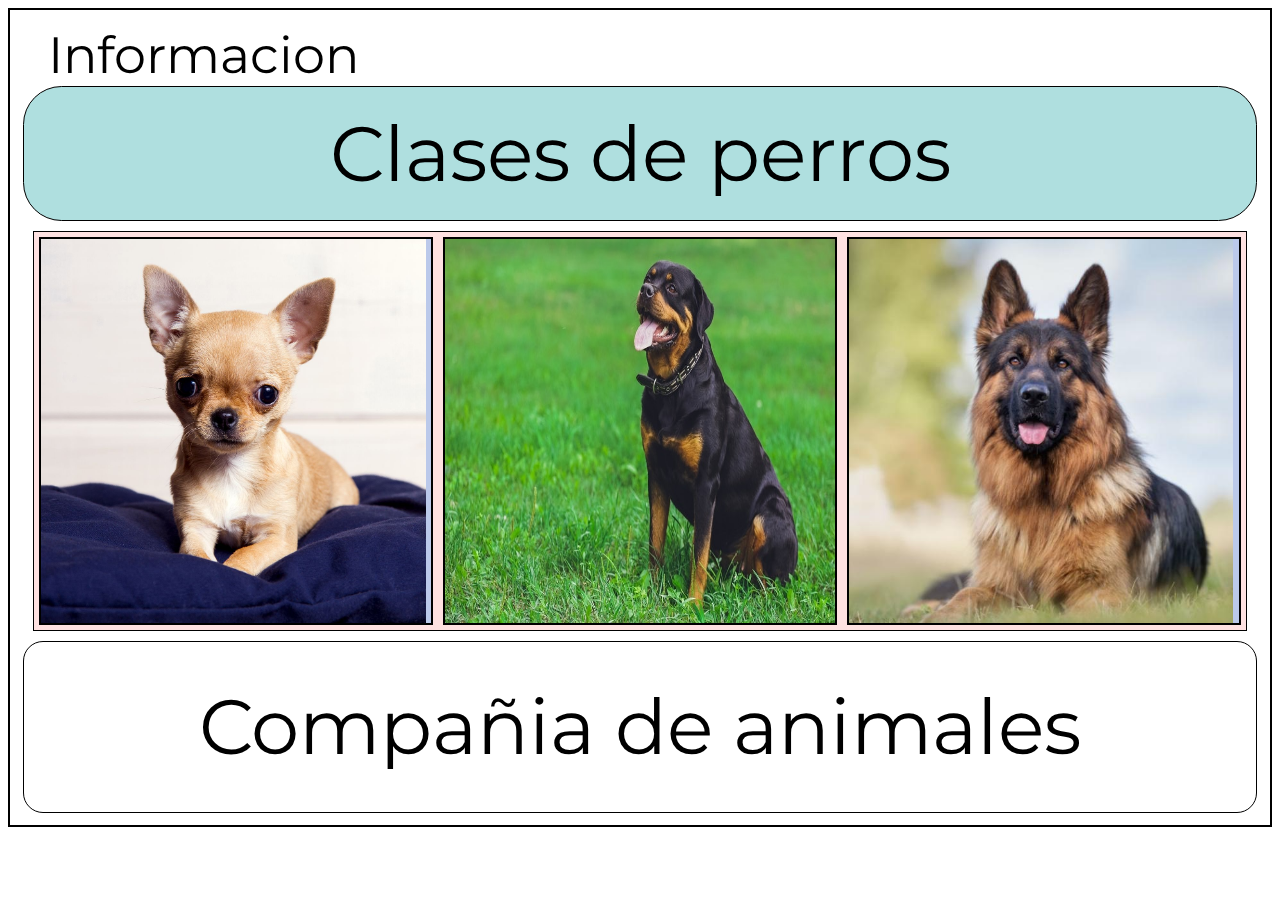
<file: index.html>
<!DOCTYPE html>
<html lang="en">
<head>
    <meta charset="UTF-8">
    <meta name="viewport" content="width=device-width, initial-scale=1.0">
    <link rel="stylesheet" href="src/style.css">
    <link href="https://fonts.googleapis.com/css2?family=Montserrat:wght@400;700&display=swap" rel="stylesheet">
    <title>Pagina Principal</title>
</head>
<body>
    <main class="main">
        <span class="text_main">Informacion</span>
        <div class="contenedor">
            <header class="header">
                <span>Clases de perros</span>
            </header>
            <div class="flex-container">
                <section>
                    <div class="flex-item">
                        <a href="src/galeria1.html">
                            <img src="img/chihuahua1.jpg" alt="Imagen perro 1">
                            <div class="overlay">
                                <div class="text">Chihuahua</div>
                            </div>
                        </a>
                    </div>
                    <div class="flex-item">
                        <a href="src/galeria2.html">
                            <img src="img/rottweiler4.jpeg" alt="Imagen perro 2">
                            <div class="overlay">
                                <div class="text">Rottweiler</div>
                            </div>
                        </a>
                    </div>
                    <div class="flex-item">
                        <a href="src/galeria3.html">
                            <img src="img/pastor2.jpg" alt="Imagen perro 2">
                            <div class="overlay">
                                <div class="text">Pastor Aleman</div>
                            </div>
                        </a>
                    </div>
                </section>
            </div>
            <footer class="footer">
                <span>Compañia de animales</span>
            </footer>
        </div>
    </main>
</body>
</html>
</file>
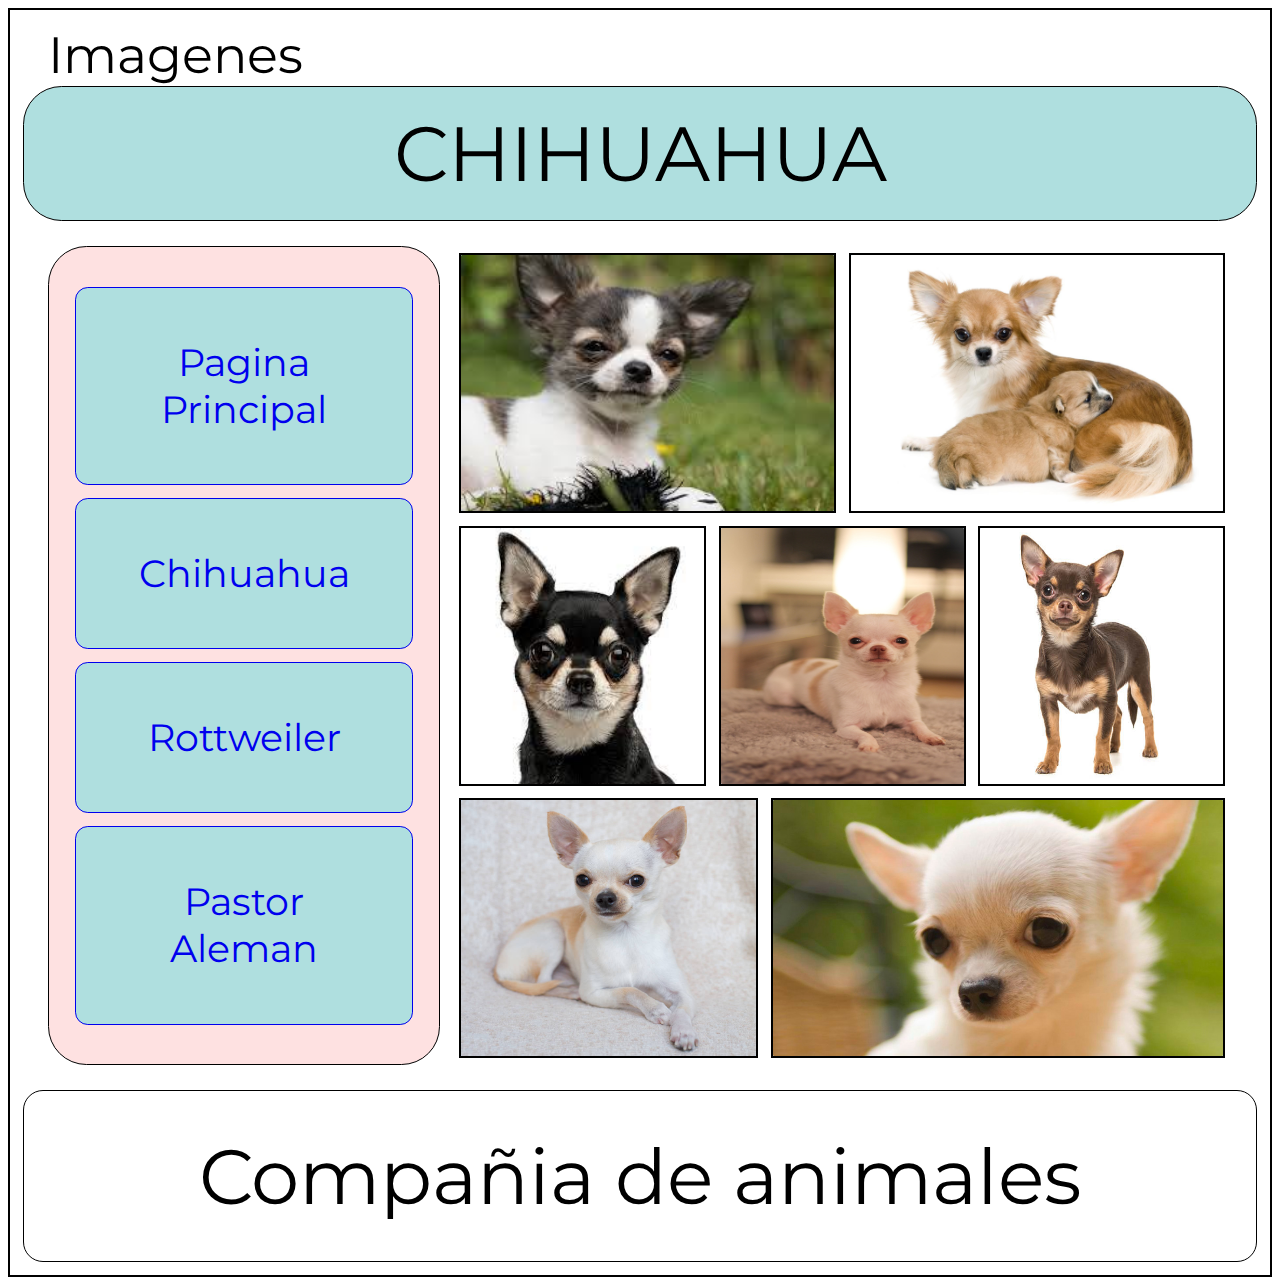
<file: src/galeria1.html>
<!DOCTYPE html>
<html lang="en">
<head>
    <meta charset="UTF-8">
    <meta name="viewport" content="width=device-width, initial-scale=1.0">
    <link rel="stylesheet" href="style1.css">
    <link href="https://fonts.googleapis.com/css2?family=Montserrat:wght@400;700&display=swap" rel="stylesheet">
    <title>Galeria 1</title>
</head>
<body>
    <main class="main">
        <span class="text_main">Imagenes</span>
        <div class="contenedor">
            <header class="header">
                <span>CHIHUAHUA</span>
            </header>
            <div class="informacion">
                <div class="cuerpo">
                    <div class="flex-nav">
                        <section>
                            <div class="navegador">
                                <a href="../index.html"><span>Pagina Principal</span></a>
                                <a href="galeria1.html"><span>Chihuahua</span></a>
                                <a href="galeria2.html"><span>Rottweiler</span></a>
                                <a href="galeria3.html"><span>Pastor Aleman</span></a>
                            </div>
                        </section>
                    </div>
                    <div class="flex-container">
                        <section>
                            <div class="fila1">
                                <div class="flex-item">
                                    <img src="../img/chihuahua8.jpeg" alt="Imagen perro 1">
                                    <div class="overlay">
                                        <div class="text">Chihuahua blanco con manchas grises</div>
                                    </div>
                                </div>
                                <div class="flex-item">
                                    <img src="../img/chihuahua7.jpg" alt="Imagen perro 2">
                                    <div class="overlay">
                                        <div class="text">Chihuahua con cria</div>
                                    </div>
                                </div>
                            </div>
                            <div class="fila2">
                                <div class="flex-item">
                                    <img src="../img/chihuahua4.jpeg" alt="Imagen perro asd">
                                    <div class="overlay">
                                        <div class="text">Chihuahua negro</div>
                                    </div>
                                </div>
                                <div class="flex-item">
                                    <img src="../img/chihuahua5.jpg" alt="Imagen perro 2">
                                    <div class="overlay">
                                        <div class="text">Chihuahua blanco</div>
                                    </div>
                                </div>
                                <div class="flex-item">
                                    <img src="../img/chihuahua2.jpg" alt="Imagen perro 1">
                                    <div class="overlay">
                                        <div class="text">Chihuahua cafe</div>
                                    </div>
                                </div>
                            </div>
                            <div class="fila3">
                                <section class="item1">
                                    <div class="flex-item">
                                        <img src="../img/chihuahua3.jpg" alt="Imagen perro 1">
                                        <div class="overlay">
                                            <div class="text">Chihuahua blanco</div>
                                        </div>
                                    </div>
                                </section>
                                <section class="item2">
                                    <div class="flex-item item2">
                                        <img src="../img/chihuahua6.jpg" alt="Imagen perro 2">
                                        <div class="overlay">
                                            <div class="text">Chihuahua blanco en primera persona</div>
                                        </div>
                                    </div>
                                </section>
                            </div>
                        </section>
                    </div>
                </div>
            </div>
            <footer class="footer">
                <span>Compañia de animales</span>
            </footer>
        </div>
    </main>
</body>
</html>
</file>
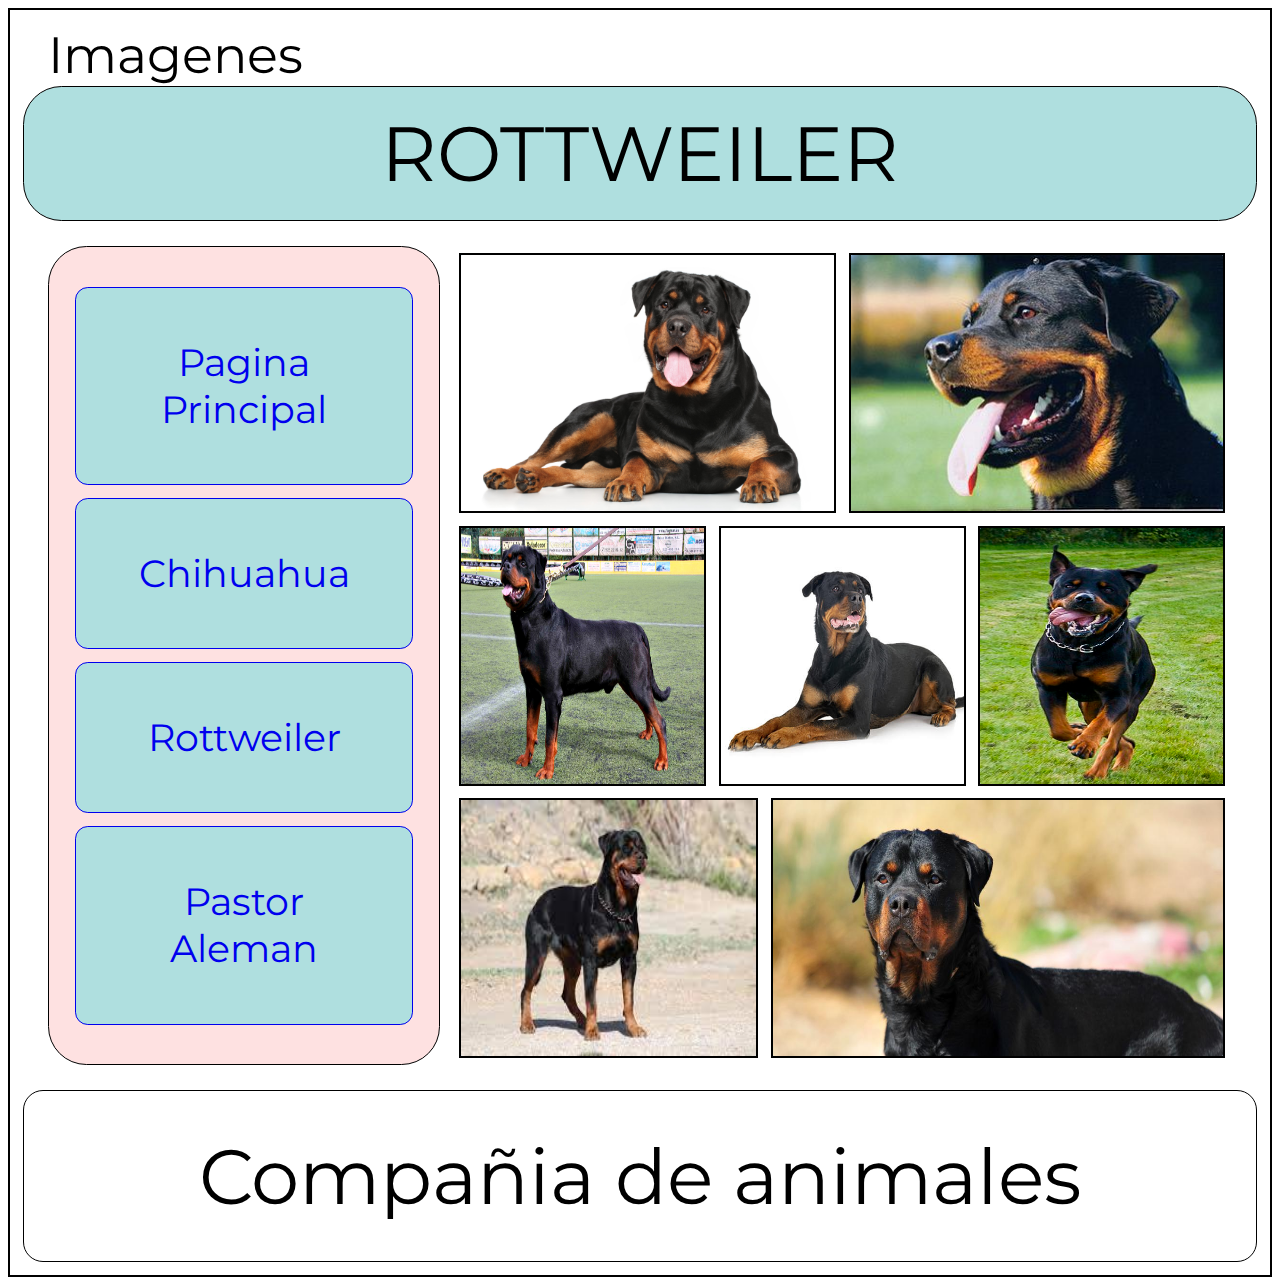
<file: src/galeria2.html>
<!DOCTYPE html>
<html lang="en">
<head>
    <meta charset="UTF-8">
    <meta name="viewport" content="width=device-width, initial-scale=1.0">
    <link rel="stylesheet" href="style1.css">
    <link href="https://fonts.googleapis.com/css2?family=Montserrat:wght@400;700&display=swap" rel="stylesheet">
    <title>Galeria 2</title>
</head>
<body>
    <main class="main">
        <span class="text_main">Imagenes</span>
        <div class="contenedor">
            <header class="header">
                <span>ROTTWEILER</span>
            </header>
            <div class="informacion">
                <div class="cuerpo">
                    <div class="flex-nav">
                        <section>
                            <div class="navegador">
                                <a href="../index.html"><span>Pagina Principal</span></a>
                                <a href="galeria1.html"><span>Chihuahua</span></a>
                                <a href="galeria2.html"><span>Rottweiler</span></a>
                                <a href="galeria3.html"><span>Pastor Aleman</span></a>
                            </div>
                        </section>
                    </div>
                    <div class="flex-container">
                        <section>
                            <div class="fila1">
                                <div class="flex-item">
                                    <img src="../img/rottweiler1.jpg" alt="Imagen perro 1">
                                    <div class="overlay">
                                        <div class="text">Rottweiler adulto</div>
                                    </div>
                                </div>
                                <div class="flex-item">
                                    <img src="../img/rottweiler5.jpg" alt="Imagen perro 2">
                                    <div class="overlay">
                                        <div class="text">Rottweiler de perfil en primera persona</div>
                                    </div>
                                </div>
                            </div>
                            <div class="fila2">
                                <div class="flex-item">
                                    <img src="../img/rottweiler3.jpg" alt="Imagen perro 1">
                                    <div class="overlay">
                                        <div class="text">Rottweiler adulto de pie</div>
                                    </div>
                                </div>
                                <div class="flex-item">
                                    <img src="../img/rottweiler2.jpg" alt="Imagen perro 2">
                                    <div class="overlay">
                                        <div class="text">Rottweiler adulto acostado</div>
                                    </div>
                                </div>
                                <div class="flex-item">
                                    <img src="../img/rottweiler8.jpg" alt="Imagen perro 1">
                                    <div class="overlay">
                                        <div class="text">Rottweiler corriendo en el pasto</div>
                                    </div>
                                </div>
                            </div>
                            <div class="fila3">
                                <section class="item1">
                                    <div class="flex-item">
                                        <img src="../img/rottweiler7.jpeg" alt="Imagen perro 1">
                                        <div class="overlay">
                                            <div class="text">Rottweiler adulto en cuerpo completo</div>
                                        </div>
                                    </div>
                                </section>
                                <section class="item2">
                                    <div class="flex-item item2">
                                        <img src="../img/rottweiler6.jpeg" alt="Imagen perro 2">
                                        <div class="overlay">
                                            <div class="text">Rottweiler negro adulto</div>
                                        </div>
                                    </div>
                                </section>
                            </div>
                        </section>
                    </div>
                </div>
            </div>
            <footer class="footer">
                <span>Compañia de animales</span>
            </footer>
        </div>
    </main>
</body>
</html>
</file>
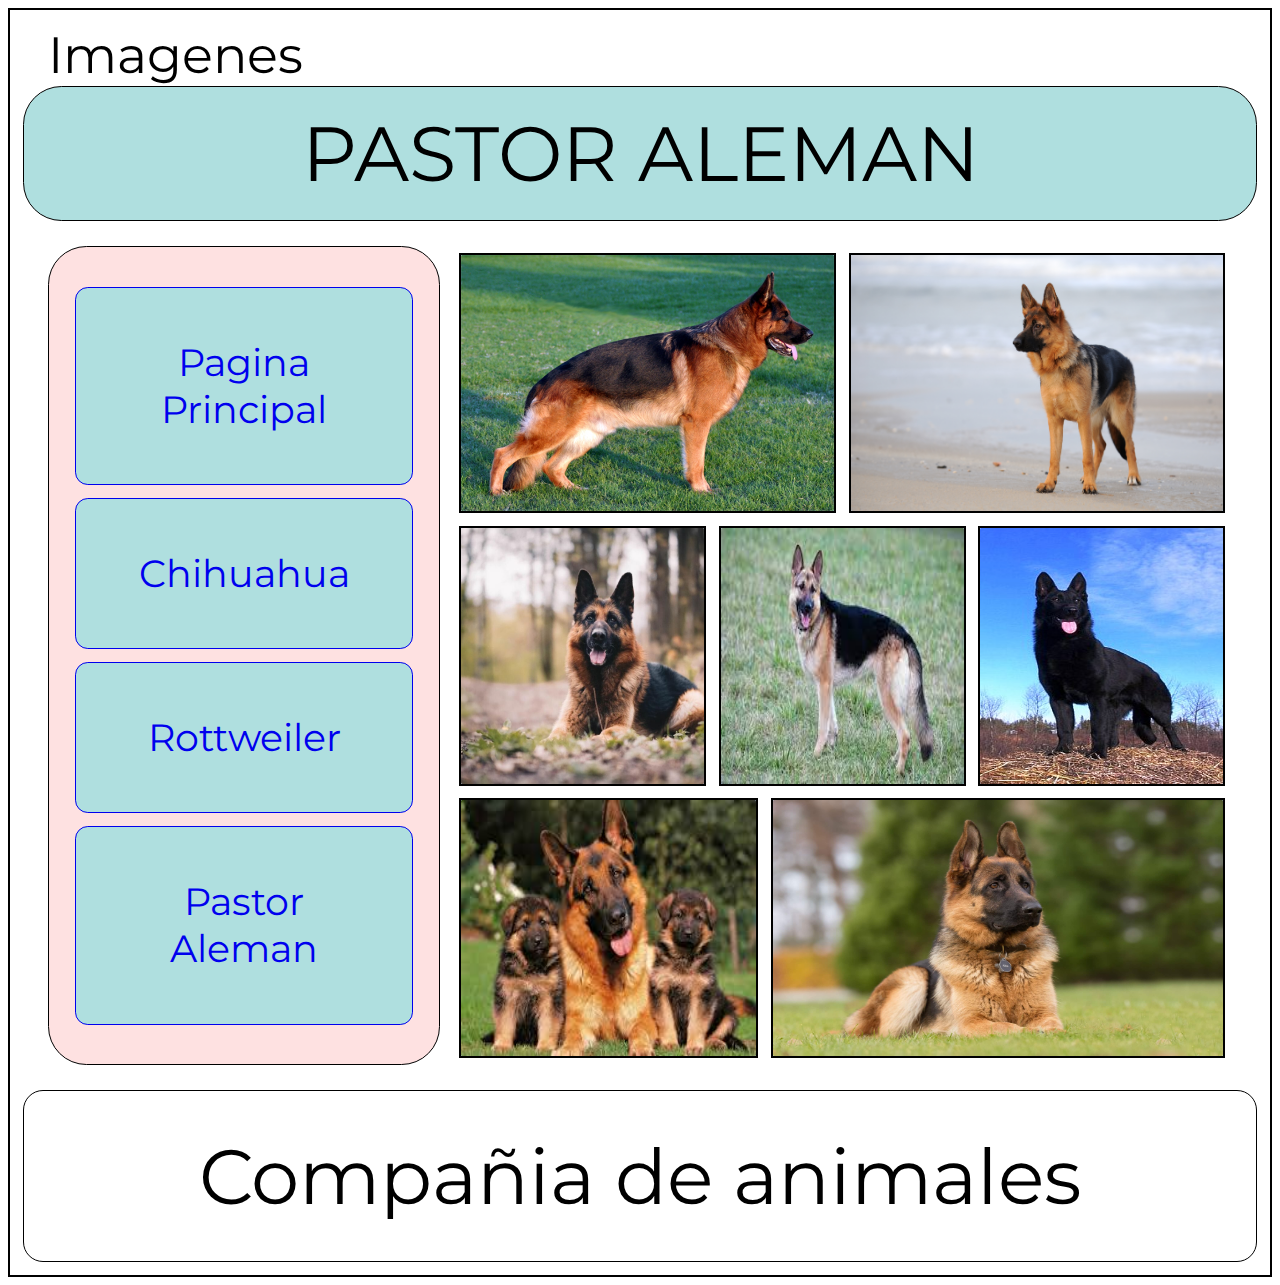
<file: src/galeria3.html>
<!DOCTYPE html>
<html lang="en">
<head>
    <meta charset="UTF-8">
    <meta name="viewport" content="width=device-width, initial-scale=1.0">
    <link rel="stylesheet" href="style1.css">
    <link href="https://fonts.googleapis.com/css2?family=Montserrat:wght@400;700&display=swap" rel="stylesheet">
    <title>Galeria 3</title>
</head>
<body>
    <main class="main">
        <span class="text_main">Imagenes</span>
        <div class="contenedor">
            <header class="header">
                <span>PASTOR ALEMAN</span>
            </header>
            <div class="informacion">
                <div class="cuerpo">
                    <div class="flex-nav">
                        <section>
                            <div class="navegador">
                                <a href="../index.html"><span>Pagina Principal</span></a>
                                <a href="galeria1.html"><span>Chihuahua</span></a>
                                <a href="galeria2.html"><span>Rottweiler</span></a>
                                <a href="galeria3.html"><span>Pastor Aleman</span></a>
                            </div>
                        </section>
                    </div>
                    <div class="flex-container">
                        <section>
                            <div class="fila1">
                                <div class="flex-item">
                                    <img src="../img/pastor1.jpg" alt="Imagen perro 1">
                                    <div class="overlay">
                                        <div class="text">Pastor Aleman en vista de perfil</div>
                                    </div>
                                </div>
                                <div class="flex-item">
                                    <img src="../img/pastor3.jpg" alt="Imagen perro 2">
                                    <div class="overlay">
                                        <div class="text">Pastor Aleman joven</div>
                                    </div>
                                </div>
                            </div>
                            <div class="fila2">
                                <div class="flex-item">
                                    <img src="../img/pastor7.jpg" alt="Imagen perro 1">
                                    <div class="overlay">
                                        <div class="text">Pastor Aleman acostado en paisaje rural</div>
                                    </div>
                                </div>
                                <div class="flex-item">
                                    <img src="../img/pastor4.jpeg" alt="Imagen perro 2">
                                    <div class="overlay">
                                        <div class="text">Pastor Aleman en paisaje joven en paisaje rural</div>
                                    </div>
                                </div>
                                <div class="flex-item">
                                    <img src="../img/pastor5.jpg" alt="Imagen perro 1">
                                    <div class="overlay">
                                        <div class="text">Pastor Aleman de color negro</div>
                                    </div>
                                </div>
                            </div>
                            <div class="fila3">
                                <section class="item1">
                                    <div class="flex-item">
                                        <img src="../img/pastor8.jpeg" alt="Imagen perro 1">
                                        <div class="overlay">
                                            <div class="text">Pastor Aleman con crias</div>
                                        </div>
                                    </div>
                                </section>
                                <section class="item2">
                                    <div class="flex-item item2">
                                        <img src="../img/pastor6.jpg" alt="Imagen perro 2">
                                        <div class="overlay">
                                            <div class="text">Pastor Aleman adulto acostado en el pasto</div>
                                        </div>
                                    </div>
                                </section>
                            </div>
                        </section>
                    </div>
                </div>
            </div>
            <footer class="footer">
                <span>Compañia de animales</span>
            </footer>
        </div>
    </main>
</body>
</html>
</file>
<file: src/style.css>
body {
    display: flex;
    justify-content: center;

}

.main {
    font-family: 'Montserrat', sans-serif;
    border: solid 2px;
}

.main .text_main {
    display: flex;
    padding-top: 1vw;
    font-size: 4vw;
    margin-left: 3vw;
}

.contenedor {
    max-width: 100%;
    padding: 0vw 1vw 1vw 1vw;
}

/*--------------HEADER-----------------*/
.header {
    display: flex;
    flex-wrap: wrap;
    justify-content: center;
    background-color: rgb(175, 223, 223);
    font-size: 6vw;
    padding: 20px;
    border: solid 1px;
    border-radius: 3vw;
}
/*--------------HEADER-----------------*/


.flex-container {
    margin: 10px;
    display: flex;
    flex-wrap: wrap;
    justify-content: center;
    background-color: rgba(251, 80, 80, 0.17);
    flex-wrap: wrap;
    border: solid 1px;
    flex-direction: column;
}

.flex-container section {
    display: flex;
    flex-wrap: wrap;
}

.flex-item {
    display: flex;
    flex: 1;
    align-items: center;
    position: relative;
    border: 2px solid black;
    margin: 5px;
    background-color: rgba(80, 163, 251, 0.38);
}

.flex-item img {
    display: flex;
    width: 100%;
    height: 30vw;
}

.flex-item:hover img {
    transform: scale(1.1);
    transition: 0.5s ease;
    border-radius: 20px;
}

.overlay {
    display: flex;
    position: absolute;
    top: 0;
    left: 0;
    width: 100%;
    height: 100%;
    opacity: 0;
    transition: .5s ease;
    background-color: rgba(0, 0, 0, 0.7);
    padding: 10px;
    box-sizing: border-box;
    border-radius: 20px;
    justify-content: center;
    flex-direction: column;
}

.flex-item:hover .overlay {
    opacity: 1;
    transform: scale(1.1);
}

.text {
    color: white;
    font-size: 3vw;
    overflow: hidden;
    text-align: center;
    text-overflow: ellipsis
}

/*--------------FOOTER-----------------*/
.footer {
    display: flex;
    flex-wrap: wrap;
    justify-content: center;
    border: solid 1px;
    border-radius: 20px;
    font-size: 6vw;
    padding: 3vw;
}
/*--------------FOOTER-----------------*/
</file>
<file: src/style1.css>
body {
    display: flex;
    justify-content: center;

}

.main {
    font-family: 'Montserrat', sans-serif;
    border: solid 2px;
}

.main .text_main {
    display: flex;
    padding-top: 1vw;
    font-size: 4vw;
    margin-left: 3vw;
}

.contenedor {
    max-width: 100%;
    padding: 0vw 1vw 1vw 1vw;
}

/*--------------HEADER-----------------*/
.header {
    display: flex;
    flex-wrap: wrap;
    justify-content: center;
    background-color: rgb(175, 223, 223);
    font-size: 6vw;
    padding: 20px;
    border: solid 1px;
    border-radius: 3vw;
}
/*--------------HEADER-----------------*/

.cuerpo {
    display: flex;
    margin: 2vw;
    flex-wrap: wrap;
    max-width: 100%;
}

.flex-nav {
    display: flex;
    flex-wrap: wrap;
    flex: 1;
    margin-right: 1vw;
    justify-content: center;
    background-color: rgba(251, 80, 80, 0.17);
    flex-wrap: wrap;
    border: solid 1px;
    flex-direction: column;
    border-radius: 3vw;
}

.flex-container {
    display: flex;
    flex: 2;
    justify-content: center;
    flex-direction: column;
}

.flex-container section {
    display: flex;
    flex-wrap: wrap;
}

.navegador {
    margin: 1vw;
}

.navegador span {
    display: flex;
    text-align: center;
    flex-direction: column;
    justify-content: space-between;
    font-size: 3vw; /* viewport width */
    margin: 1vw;
    padding: 4vw;
    border: solid 1px;
    border-radius: 1vw;
    background-color: rgb(175, 223, 223);
}

.navegador a {
    text-decoration: none;
}

.navegador span:hover {
    color: white;
    background-color: #555;
}

.flex-item {
    width: 100%;
    height: 20vw;
    display: flex;
    position: relative;
    border: 2px solid black;
    margin: 0.5vw;
    background-color: rgba(80, 163, 251, 0.38);
}

.flex-item img {
    width: 100%;
    max-height: 100%;
    border-radius: 0.1vw;
}

.flex-item:hover img {
    transform: scale(1.1);
    transition: 0.5s ease;
    border-radius: 1vw;
}

/*Filas de imagenes*/
.fila1, .fila2, .fila3 {
    display: flex;
    width: 100%;
}

.fila3 .item1 {
    flex: 2;
}

.fila3 .item2 {
    flex: 3;
}
/*Filas de imagenes*/

.overlay {
    display: flex;
    position: absolute;
    top: 0;
    left: 0;
    width: 100%;
    height: 100%;
    opacity: 0;
    transition: .5s ease;
    background-color: rgba(0, 0, 0, 0.7);
    box-sizing: border-box;
    border-radius: 20px;
    justify-content: center;
    flex-direction: column;
}


.flex-item:hover .overlay {
    opacity: 1;
    transform: scale(1.1);
    border-radius: 1vw;
}

.text {
    display: flex;
    color: white;
    font-size: 2vw;
    padding: 3vw;
    text-align: center;
    overflow: hidden;
    text-overflow: ellipsis;
}

/*--------------FOOTER-----------------*/
.footer {
    display: flex;
    flex-wrap: wrap;
    justify-content: center;
    border: solid 1px;
    border-radius: 20px;
    font-size: 6vw;
    padding: 3vw;
}
/*--------------FOOTER-----------------*/
</file>
